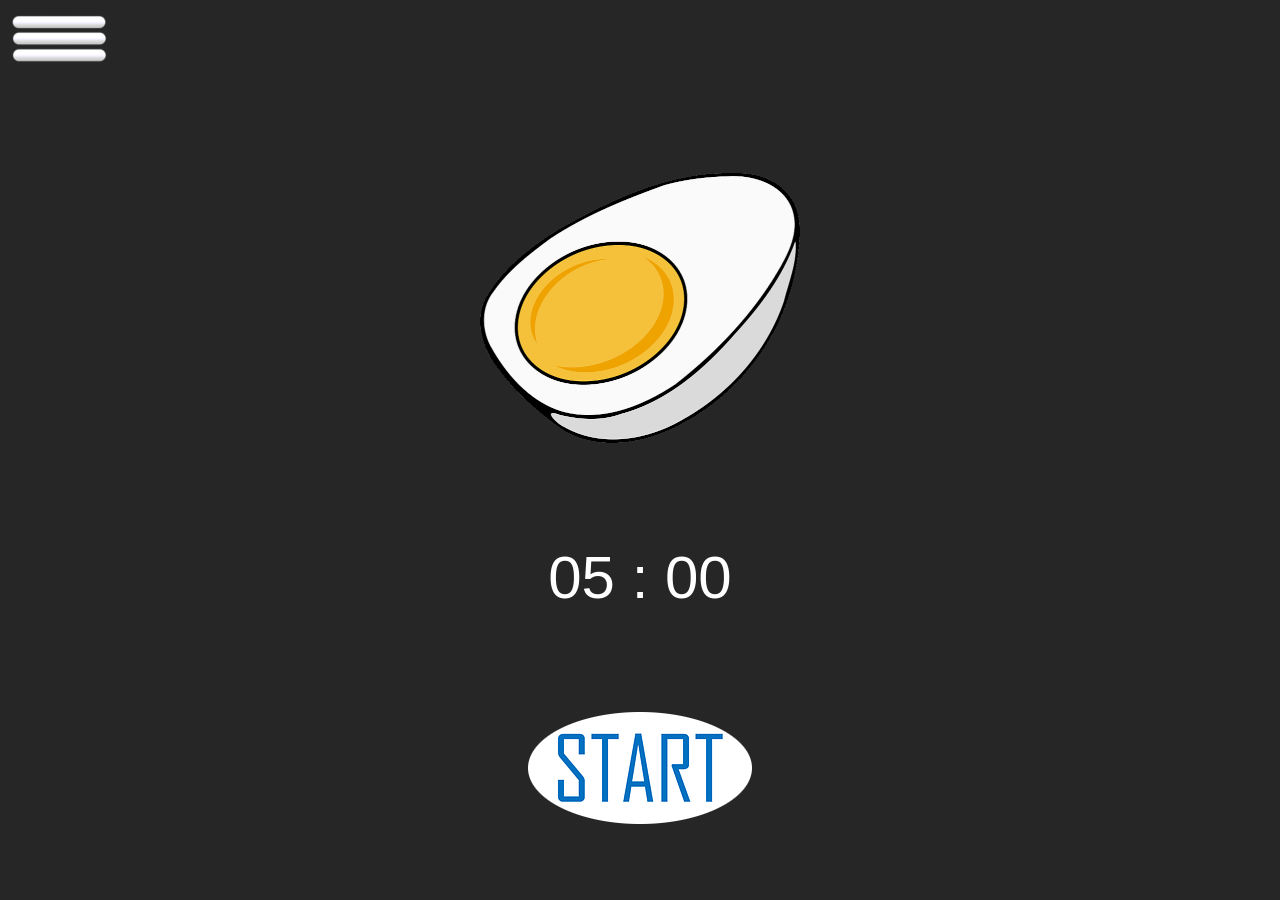
<file: Eieruhr/index.html>
<!DOCTYPE html>
<html lang="en">
<head>
    <meta charset="UTF-8">
    <meta http-equiv="X-UA-Compatible" content="IE=edge">
    <meta name="viewport" content="width=device-width, initial-scale=1.0">
    <title>Eier-Uhr</title>

    <style>
        .background-dark {
    background-color: #262626;
}
.center {
    display: flex;
    justify-content: center;

}

.margin-top {
    margin-top: 100px;
}

.timer {
    font-size: 60px;
    color: white;
    font-family: 'Roboto', sans-serif;
}
    </style>

    <script>
        function startTimer() {
            let startTime = new Date().getTime();
            let fiveMinutes = 1000 * 60 * 5;
            let endTime = startTime + fiveMinutes;

            setInterval(function () {
                let timeLeft = endTime - new Date().getTime();
                let minutes = timeLeft / (1000 * 60);
                minutes = Math.floor(minutes);
                let seconds = (timeLeft / 1000) % 60;
                seconds = Math.round(seconds);
                let text = '0' + minutes + ' : ' + seconds;
                timer.innerHTML = text;
                



            }, 1000);




        }
    </script>
    
    
</head>
<body class="background-dark">
    
    
    <div>
        <img src="img/Button_2.png">
        
    </div>
    <div class="center margin-top">
        <img src="img/egg.png">
    </div>
    <div class="center margin-top timer" id="timer">
        05 : 00
    </div>
    <div class="center margin-top">
        <img src="img/StartUp_1.png">
    </div>
    
    
</body>
</html>
</file>
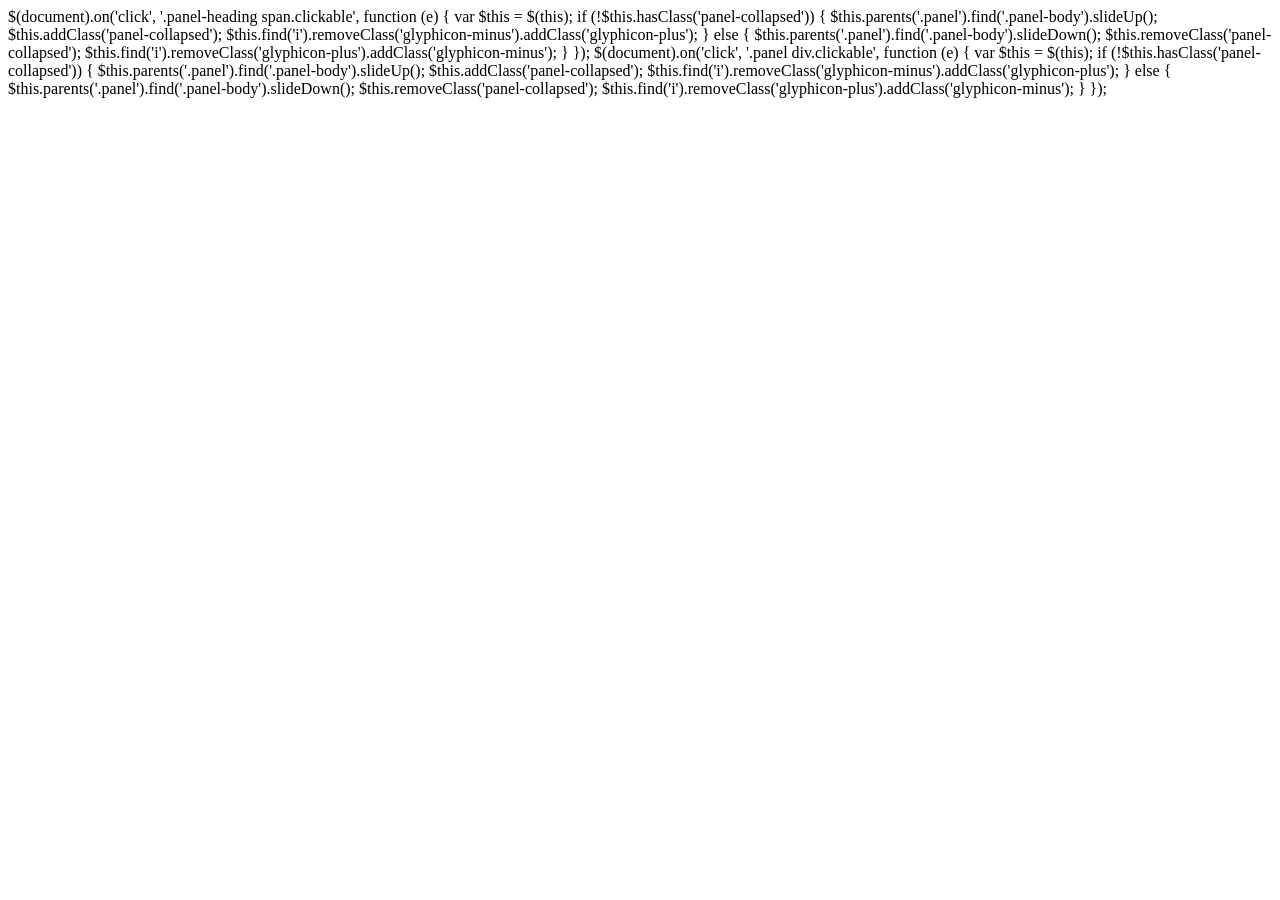
<file: Eieruhr/123.html>
<html>
$(document).on('click', '.panel-heading span.clickable', function (e) {
    var $this = $(this);
    if (!$this.hasClass('panel-collapsed')) {
        $this.parents('.panel').find('.panel-body').slideUp();
        $this.addClass('panel-collapsed');
        $this.find('i').removeClass('glyphicon-minus').addClass('glyphicon-plus');
    } else {
        $this.parents('.panel').find('.panel-body').slideDown();
        $this.removeClass('panel-collapsed');
        $this.find('i').removeClass('glyphicon-plus').addClass('glyphicon-minus');
    }
});
$(document).on('click', '.panel div.clickable', function (e) {
    var $this = $(this);
    if (!$this.hasClass('panel-collapsed')) {
        $this.parents('.panel').find('.panel-body').slideUp();
        $this.addClass('panel-collapsed');
        $this.find('i').removeClass('glyphicon-minus').addClass('glyphicon-plus');
    } else {
        $this.parents('.panel').find('.panel-body').slideDown();
        $this.removeClass('panel-collapsed');
        $this.find('i').removeClass('glyphicon-plus').addClass('glyphicon-minus');
    }
});

</html>
</file>
